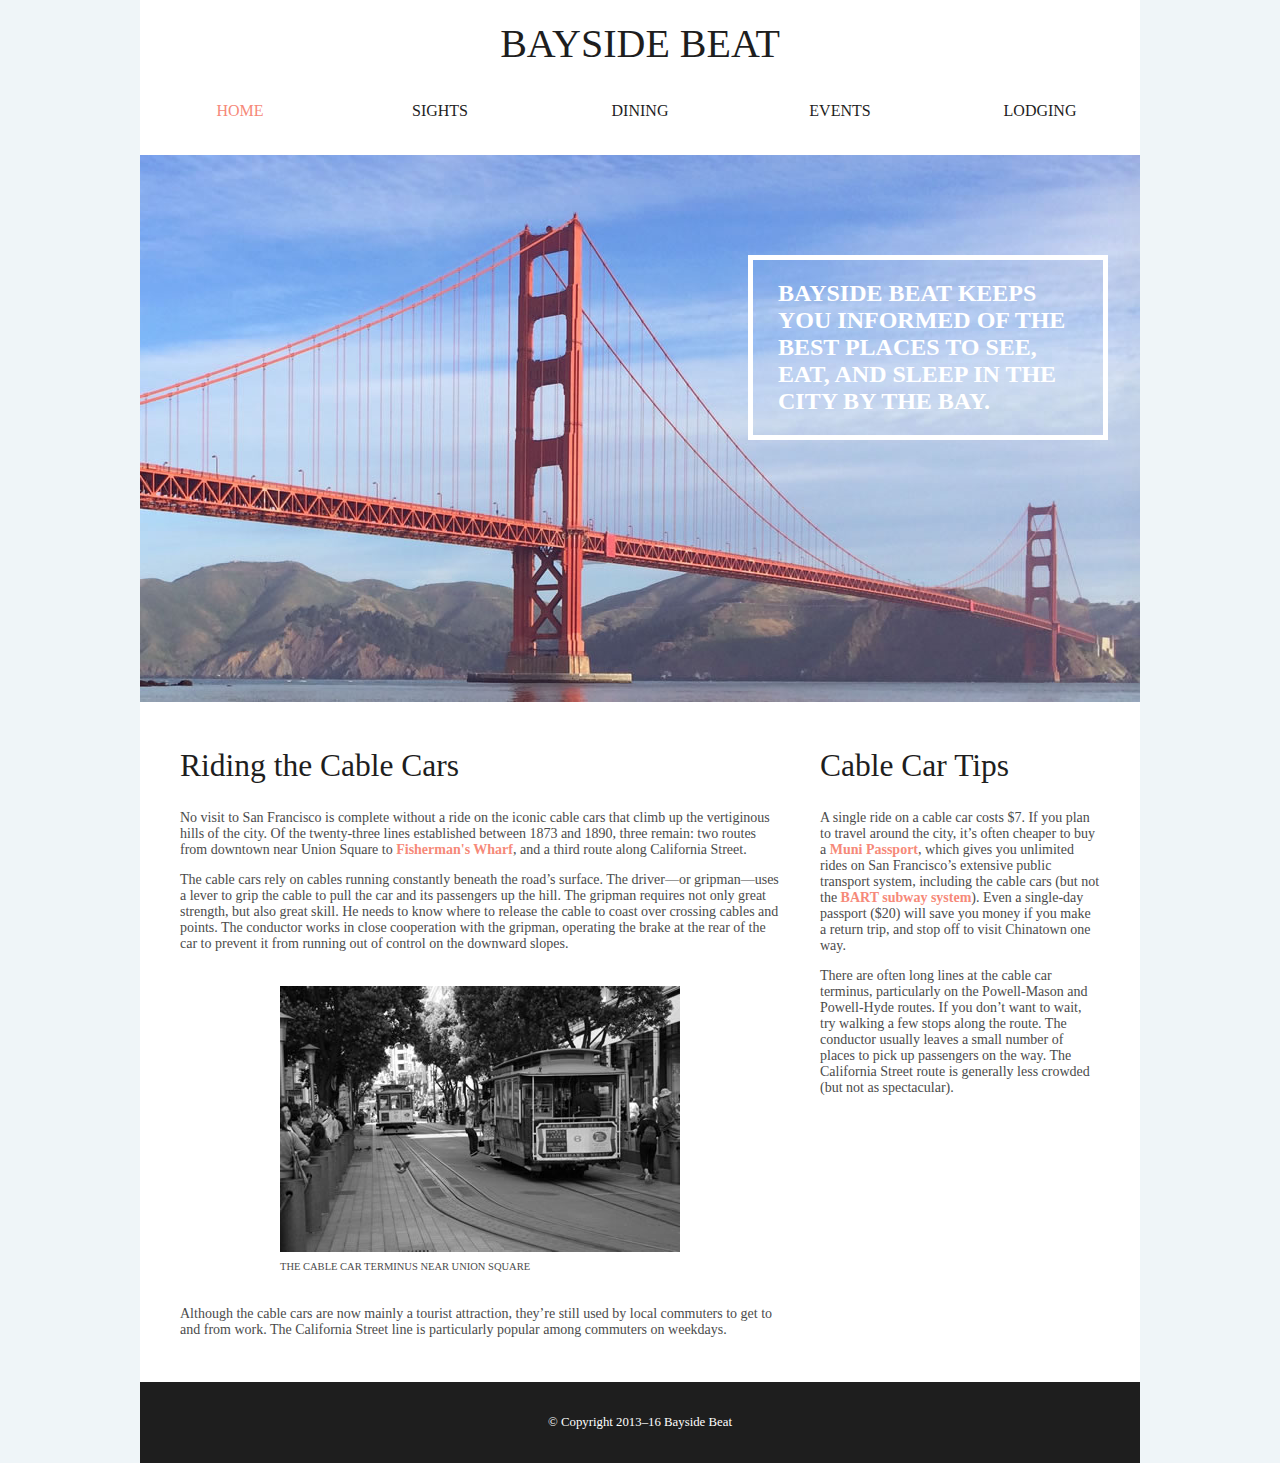
<file: bayside/index.html>
<!doctype html><meta name="viewport" content="width=device-width, initial-scale=1">
<html>
<head>
<meta charset="utf-8">
<title>Bayside Beat: Cable Cars</title>
<link href="styles/responsive.css" rel="stylesheet" type="text/css">
<link href="https://fonts.googleapis.com/css?family=Source+Sans+Pro" rel="stylesheet">
<!--The following script tag downloads a font from the Adobe Edge Web Fonts server for use within the web page. We recommend that you do not modify it.--><script>var __adobewebfontsappname__="dreamweaver"</script><script src="http://use.edgefonts.net/source-sans-pro:n2,n4,n6:default.js" type="text/javascript"></script>
</head>

<body>
<div id="wrapper">
  <header>
    <h1>Bayside Beat</h1>
    <nav>
      <h2 id="menulink"><a href="#navlinks">Menu</a></h2>
      <ul class="displayed" id="navlinks">
       
        <li><a href="index.html" class="thispage">Home</a></li>
        <li><a href="sights.html">Sights</a></li>
        <li><a href="#">Dining</a></li>
        <li><a href="#">Events</a></li>
        <li><a href="#">Lodging </a></li>
      </ul>
    </nav>
  </header>
  <div id="hero">
    <img src="images/golden_gate.jpg" alt="The Golder Gate Bridge">
    <p>Bayside Beat keeps you informed of the best places to see,  eat, and sleep in the City by the Bay.</p>
  </div>
  <main>
    <h2>Riding the Cable Cars</h2>
    <p>No visit to San Francisco is complete without a ride on the  iconic cable cars that climb up the vertiginous hills of the city. Of the twenty-three  lines established between 1873 and 1890, three remain: two routes from downtown  near Union Square to <a href="http://www.fishermanswharf.org/">Fisherman's Wharf</a>, and a third route along California  Street.</p>
    <p>The cable cars rely on cables running constantly beneath the  road&rsquo;s surface. The driver—or gripman—uses a lever to grip the cable to pull  the car and its passengers up the hill. The gripman requires not only great  strength, but also great skill. He needs to know where to release the cable to  coast over crossing cables and points. The conductor works in close cooperation  with the gripman, operating the brake at the rear of the car to prevent it from  running out of control on the downward slopes.</p>
    <figure><img src="images/cable_car1.jpg" class="grayscale"><figcaption>The cable car terminus near Union Square</figcaption>
    </figure>
    <p>Although the cable cars are now mainly a tourist attraction,  they&rsquo;re still used by local commuters to get to and from work. The California  Street line is particularly popular among commuters on weekdays.</p>
  </main>
  <aside>
    <h2>Cable Car Tips</h2>
    <p>A single ride on a cable car costs $7. If you plan to travel  around the city, it’s often cheaper to buy a <a href="http://www.sfmta.com/cms/mfares/passports.htm">Muni Passport</a>, which gives you  unlimited rides on San Francisco’s extensive public transport system, including  the cable cars (but not the <a href="http://www.bart.gov/">BART subway system</a>). Even a single-day passport  ($20) will save you money if you make a return trip, and stop off to visit  Chinatown one way.</p>
    <p>There are often long lines at the cable car terminus,  particularly on the Powell-Mason and Powell-Hyde routes. If you don&rsquo;t want to  wait, try walking a few stops along the route. The conductor usually leaves a  small number of places to pick up passengers on the way. The California Street  route is generally less crowded (but not as spectacular).</p>
  </aside>
  <footer>
    <p>© Copyright 2013–16 Bayside Beat</p>
  </footer>
  <script type="text/javascript" src="js/menu.js"></script>
</div>
</body>
</html>
</file>
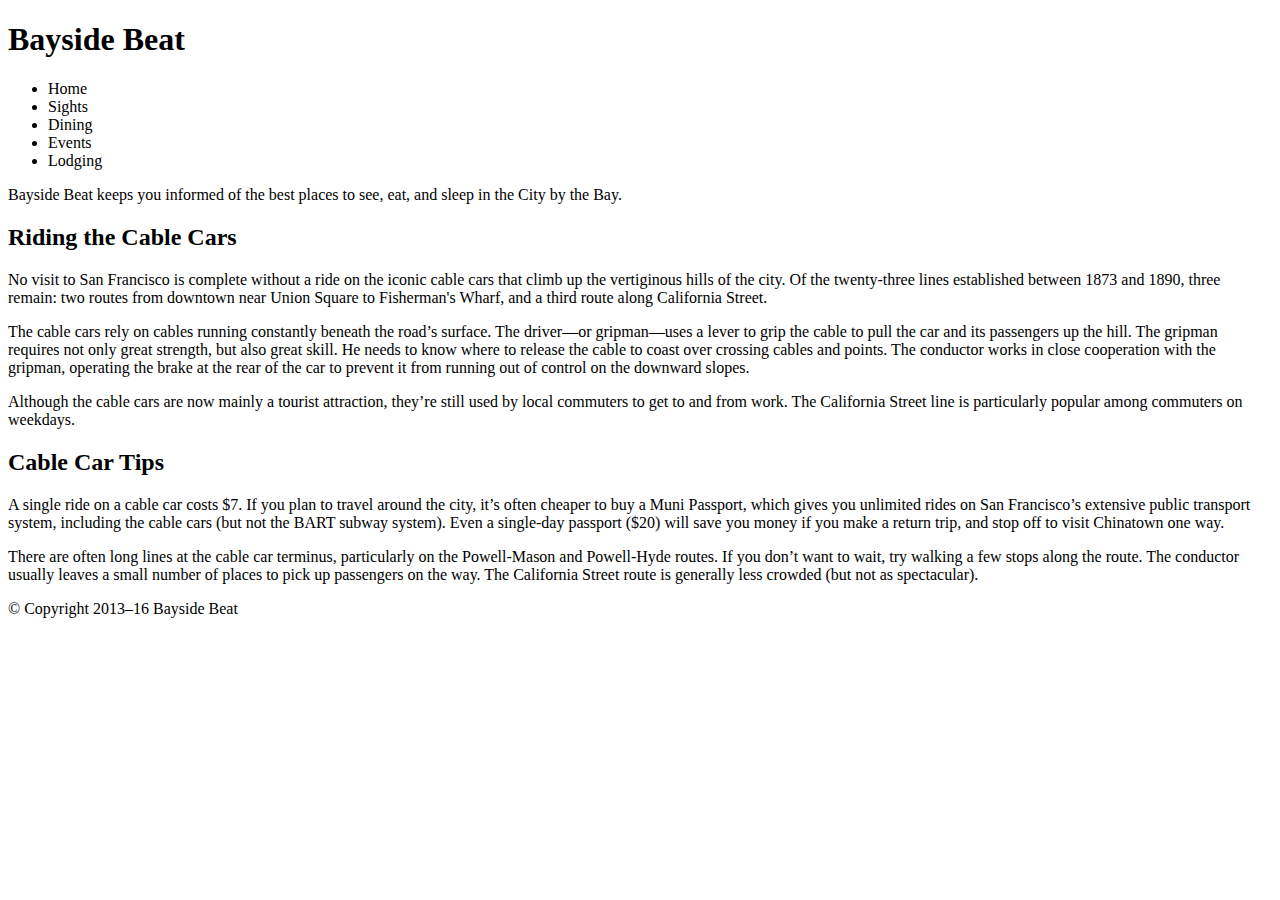
<file: part2/index.html>
<!doctype html>
<html>
<head>
<meta charset="utf-8">
<title>Bayside Beat: Cable Cars</title>
<link href="styles/responsive.css" rel="stylesheet" type="text/css">
</head>

<body>
<div id="wrapper">
  <h1>Bayside Beat</h1>
  <ul>
    <li>Home</li>
    <li>Sights</li>
    <li>Dining</li>
    <li>Events</li>
    <li>Lodging </li>
  </ul>
  <p>Bayside Beat keeps you informed of the best places to see,  eat, and sleep in the City by the Bay.</p>
  <h2>Riding the Cable Cars</h2>
  <p>No visit to San Francisco is complete without a ride on the  iconic cable cars that climb up the vertiginous hills of the city. Of the twenty-three  lines established between 1873 and 1890, three remain: two routes from downtown  near Union Square to Fisherman's Wharf, and a third route along California  Street.</p>
  <p>The cable cars rely on cables running constantly beneath the  road&rsquo;s surface. The driver—or gripman—uses a lever to grip the cable to pull  the car and its passengers up the hill. The gripman requires not only great  strength, but also great skill. He needs to know where to release the cable to  coast over crossing cables and points. The conductor works in close cooperation  with the gripman, operating the brake at the rear of the car to prevent it from  running out of control on the downward slopes.</p>
  <p>Although the cable cars are now mainly a tourist attraction,  they&rsquo;re still used by local commuters to get to and from work. The California  Street line is particularly popular among commuters on weekdays.</p>
  <h2>Cable Car Tips</h2>
  <p>A single ride on a cable car costs $7. If you plan to travel  around the city, it&rsquo;s often cheaper to buy a Muni Passport, which gives you  unlimited rides on San Francisco&rsquo;s extensive public transport system, including  the cable cars (but not the BART subway system). Even a single-day passport  ($20) will save you money if you make a return trip, and stop off to visit  Chinatown one way.</p>
  <p>There are often long lines at the cable car terminus,  particularly on the Powell-Mason and Powell-Hyde routes. If you don&rsquo;t want to  wait, try walking a few stops along the route. The conductor usually leaves a  small number of places to pick up passengers on the way. The California Street  route is generally less crowded (but not as spectacular).</p>
  <p>© Copyright 2013–16 Bayside Beat</p>
</div>
</body>
</html>
</file>
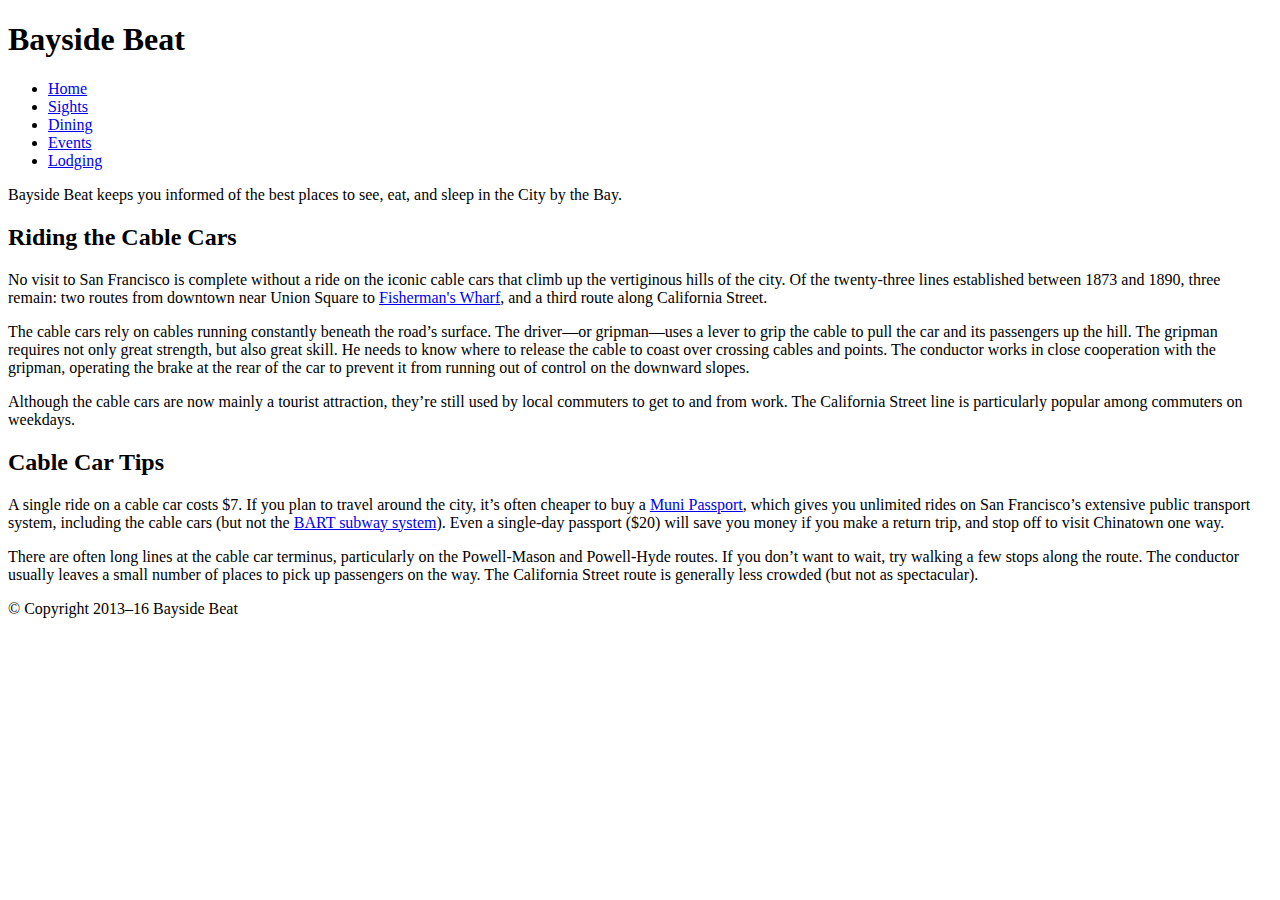
<file: part3/index.html>
<!doctype html>
<html>
<head>
<meta charset="utf-8">
<title>Bayside Beat: Cable Cars</title>
<link href="styles/responsive.css" rel="stylesheet" type="text/css">
</head>

<body>
<div id="wrapper">
  <header>
    <h1>Bayside Beat</h1>
    <nav>
      <ul>
        <li><a href="index.html">Home</a></li>
        <li><a href="sights.html">Sights</a></li>
        <li><a href="#">Dining</a></li>
        <li><a href="#">Events</a></li>
        <li><a href="#">Lodging </a></li>
      </ul>
    </nav>
  </header>
  <div id="hero">
    <p>Bayside Beat keeps you informed of the best places to see,  eat, and sleep in the City by the Bay.</p>
  </div>
  <main>
    <h2>Riding the Cable Cars</h2>
    <p>No visit to San Francisco is complete without a ride on the  iconic cable cars that climb up the vertiginous hills of the city. Of the twenty-three  lines established between 1873 and 1890, three remain: two routes from downtown  near Union Square to <a href="http://www.fishermanswharf.org/">Fisherman's Wharf</a>, and a third route along California  Street.</p>
    <p>The cable cars rely on cables running constantly beneath the  road&rsquo;s surface. The driver—or gripman—uses a lever to grip the cable to pull  the car and its passengers up the hill. The gripman requires not only great  strength, but also great skill. He needs to know where to release the cable to  coast over crossing cables and points. The conductor works in close cooperation  with the gripman, operating the brake at the rear of the car to prevent it from  running out of control on the downward slopes.</p>
    <p>Although the cable cars are now mainly a tourist attraction,  they&rsquo;re still used by local commuters to get to and from work. The California  Street line is particularly popular among commuters on weekdays.</p>
  </main>
  <aside>
    <h2>Cable Car Tips</h2>
    <p>A single ride on a cable car costs $7. If you plan to travel  around the city, it’s often cheaper to buy a <a href="http://www.sfmta.com/cms/mfares/passports.htm">Muni Passport</a>, which gives you  unlimited rides on San Francisco’s extensive public transport system, including  the cable cars (but not the <a href="http://www.bart.gov/">BART subway system</a>). Even a single-day passport  ($20) will save you money if you make a return trip, and stop off to visit  Chinatown one way.</p>
    <p>There are often long lines at the cable car terminus,  particularly on the Powell-Mason and Powell-Hyde routes. If you don&rsquo;t want to  wait, try walking a few stops along the route. The conductor usually leaves a  small number of places to pick up passengers on the way. The California Street  route is generally less crowded (but not as spectacular).</p>
  </aside>
  <footer>
    <p>© Copyright 2013–16 Bayside Beat</p>
  </footer>
</div>
</body>
</html>
</file>
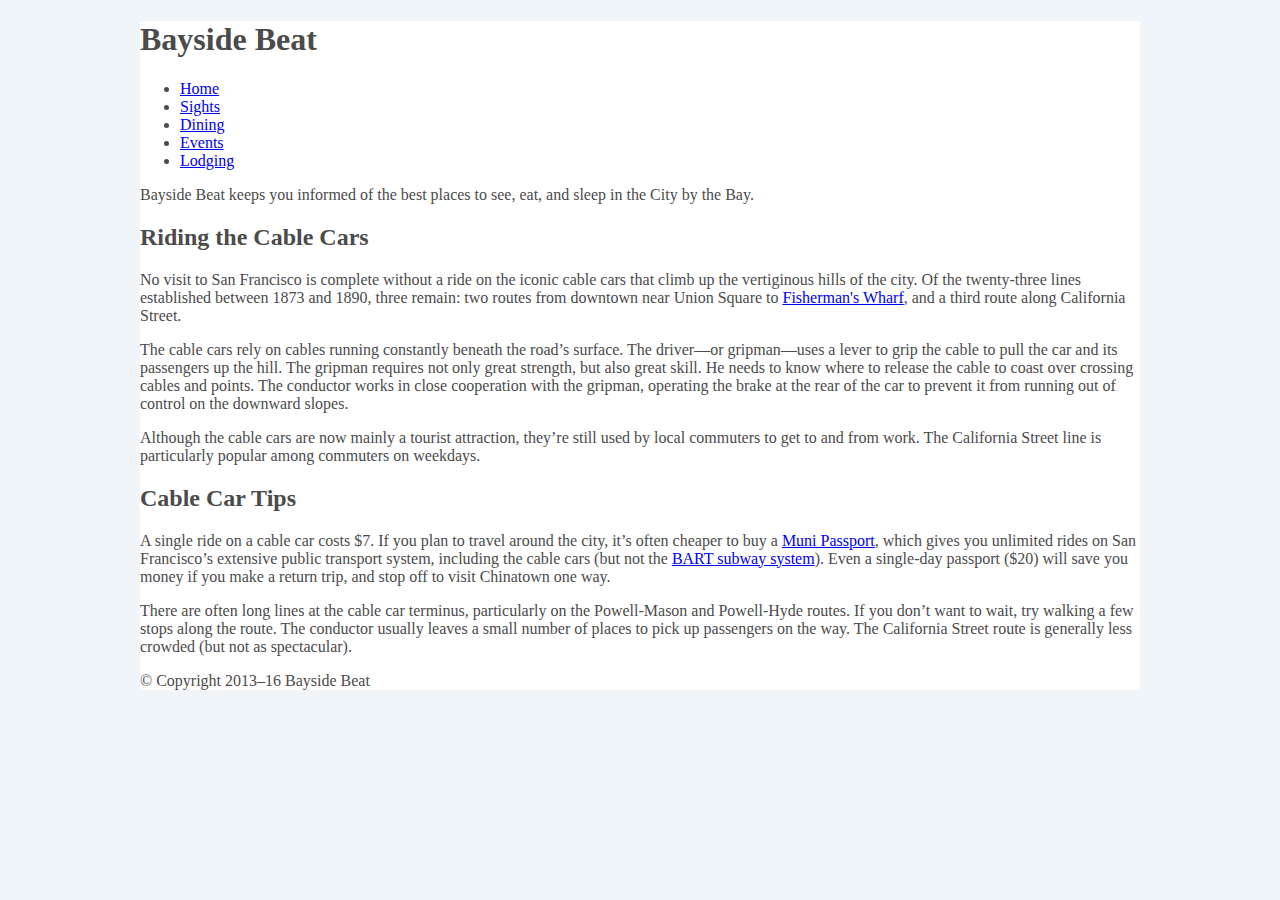
<file: part4/index.html>
<!doctype html>
<html>
<head>
<meta charset="utf-8">
<title>Bayside Beat: Cable Cars</title>
<link href="styles/responsive.css" rel="stylesheet" type="text/css">
<!--The following script tag downloads a font from the Adobe Edge Web Fonts server for use within the web page. We recommend that you do not modify it.--><script>var __adobewebfontsappname__="dreamweaver"</script><script src="http://use.edgefonts.net/source-sans-pro:n2,n4:default.js" type="text/javascript"></script>
</head>

<body>
<div id="wrapper">
  <header>
    <h1>Bayside Beat</h1>
    <nav>
      <ul>
        <li><a href="index.html">Home</a></li>
        <li><a href="sights.html">Sights</a></li>
        <li><a href="#">Dining</a></li>
        <li><a href="#">Events</a></li>
        <li><a href="#">Lodging </a></li>
      </ul>
    </nav>
  </header>
  <div id="hero">
    <p>Bayside Beat keeps you informed of the best places to see,  eat, and sleep in the City by the Bay.</p>
  </div>
  <main>
    <h2>Riding the Cable Cars</h2>
    <p>No visit to San Francisco is complete without a ride on the  iconic cable cars that climb up the vertiginous hills of the city. Of the twenty-three  lines established between 1873 and 1890, three remain: two routes from downtown  near Union Square to <a href="http://www.fishermanswharf.org/">Fisherman's Wharf</a>, and a third route along California  Street.</p>
    <p>The cable cars rely on cables running constantly beneath the  road&rsquo;s surface. The driver—or gripman—uses a lever to grip the cable to pull  the car and its passengers up the hill. The gripman requires not only great  strength, but also great skill. He needs to know where to release the cable to  coast over crossing cables and points. The conductor works in close cooperation  with the gripman, operating the brake at the rear of the car to prevent it from  running out of control on the downward slopes.</p>
    <p>Although the cable cars are now mainly a tourist attraction,  they&rsquo;re still used by local commuters to get to and from work. The California  Street line is particularly popular among commuters on weekdays.</p>
  </main>
  <aside>
    <h2>Cable Car Tips</h2>
    <p>A single ride on a cable car costs $7. If you plan to travel  around the city, it’s often cheaper to buy a <a href="http://www.sfmta.com/cms/mfares/passports.htm">Muni Passport</a>, which gives you  unlimited rides on San Francisco’s extensive public transport system, including  the cable cars (but not the <a href="http://www.bart.gov/">BART subway system</a>). Even a single-day passport  ($20) will save you money if you make a return trip, and stop off to visit  Chinatown one way.</p>
    <p>There are often long lines at the cable car terminus,  particularly on the Powell-Mason and Powell-Hyde routes. If you don&rsquo;t want to  wait, try walking a few stops along the route. The conductor usually leaves a  small number of places to pick up passengers on the way. The California Street  route is generally less crowded (but not as spectacular).</p>
  </aside>
  <footer>
    <p>© Copyright 2013–16 Bayside Beat</p>
  </footer>
</div>
</body>
</html>
</file>
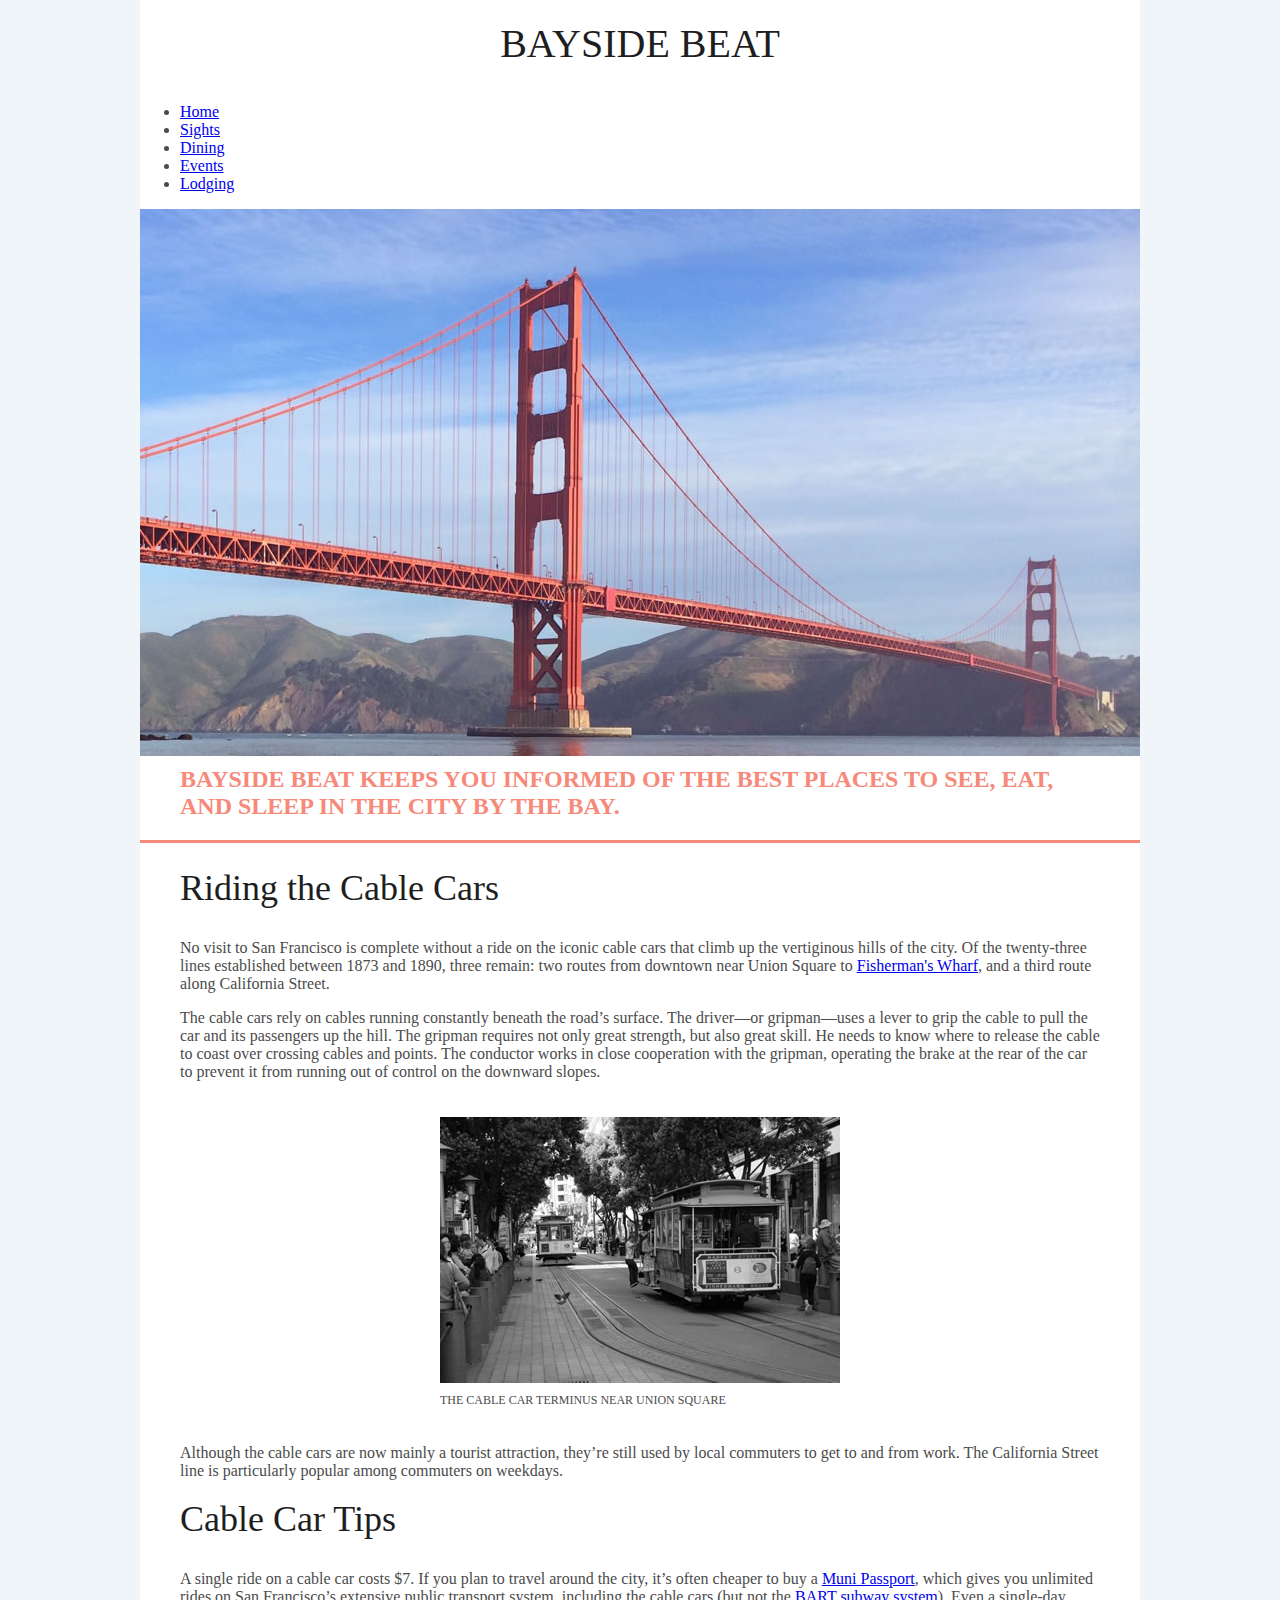
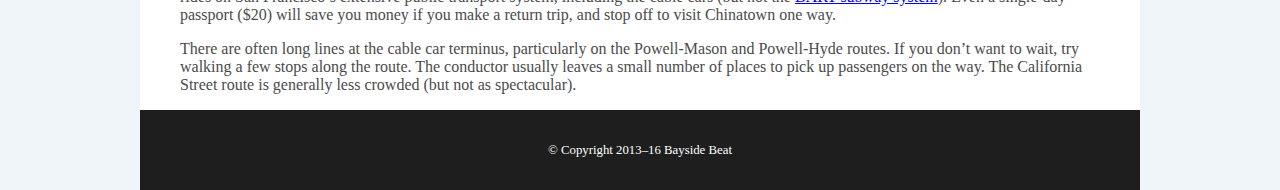
<file: part5/index.html>
<!doctype html>
<html>
<head>
<meta charset="utf-8">
<title>Bayside Beat: Cable Cars</title>
<link href="styles/responsive.css" rel="stylesheet" type="text/css">
<!--The following script tag downloads a font from the Adobe Edge Web Fonts server for use within the web page. We recommend that you do not modify it.--><script>var __adobewebfontsappname__="dreamweaver"</script><script src="http://use.edgefonts.net/source-sans-pro:n2,n4:default.js" type="text/javascript"></script>
</head>

<body>
<div id="wrapper">
  <header>
    <h1>Bayside Beat</h1>
    <nav>
      <ul>
        <li><a href="index.html">Home</a></li>
        <li><a href="sights.html">Sights</a></li>
        <li><a href="#">Dining</a></li>
        <li><a href="#">Events</a></li>
        <li><a href="#">Lodging </a></li>
      </ul>
    </nav>
  </header>
  <div id="hero">
    <img src="images/golden_gate.jpg" alt="The Golder Gate Bridge">
    <p>Bayside Beat keeps you informed of the best places to see,  eat, and sleep in the City by the Bay.</p>
  </div>
  <main>
    <h2>Riding the Cable Cars</h2>
    <p>No visit to San Francisco is complete without a ride on the  iconic cable cars that climb up the vertiginous hills of the city. Of the twenty-three  lines established between 1873 and 1890, three remain: two routes from downtown  near Union Square to <a href="http://www.fishermanswharf.org/">Fisherman's Wharf</a>, and a third route along California  Street.</p>
    <p>The cable cars rely on cables running constantly beneath the  road&rsquo;s surface. The driver—or gripman—uses a lever to grip the cable to pull  the car and its passengers up the hill. The gripman requires not only great  strength, but also great skill. He needs to know where to release the cable to  coast over crossing cables and points. The conductor works in close cooperation  with the gripman, operating the brake at the rear of the car to prevent it from  running out of control on the downward slopes.</p>
    <figure><img src="images/cable_car1.jpg" class="grayscale"><figcaption>The cable car terminus near Union Square</figcaption>
    </figure>
    <p>Although the cable cars are now mainly a tourist attraction,  they&rsquo;re still used by local commuters to get to and from work. The California  Street line is particularly popular among commuters on weekdays.</p>
  </main>
  <aside>
    <h2>Cable Car Tips</h2>
    <p>A single ride on a cable car costs $7. If you plan to travel  around the city, it’s often cheaper to buy a <a href="http://www.sfmta.com/cms/mfares/passports.htm">Muni Passport</a>, which gives you  unlimited rides on San Francisco’s extensive public transport system, including  the cable cars (but not the <a href="http://www.bart.gov/">BART subway system</a>). Even a single-day passport  ($20) will save you money if you make a return trip, and stop off to visit  Chinatown one way.</p>
    <p>There are often long lines at the cable car terminus,  particularly on the Powell-Mason and Powell-Hyde routes. If you don&rsquo;t want to  wait, try walking a few stops along the route. The conductor usually leaves a  small number of places to pick up passengers on the way. The California Street  route is generally less crowded (but not as spectacular).</p>
  </aside>
  <footer>
    <p>© Copyright 2013–16 Bayside Beat</p>
  </footer>
</div>
</body>
</html>
</file>
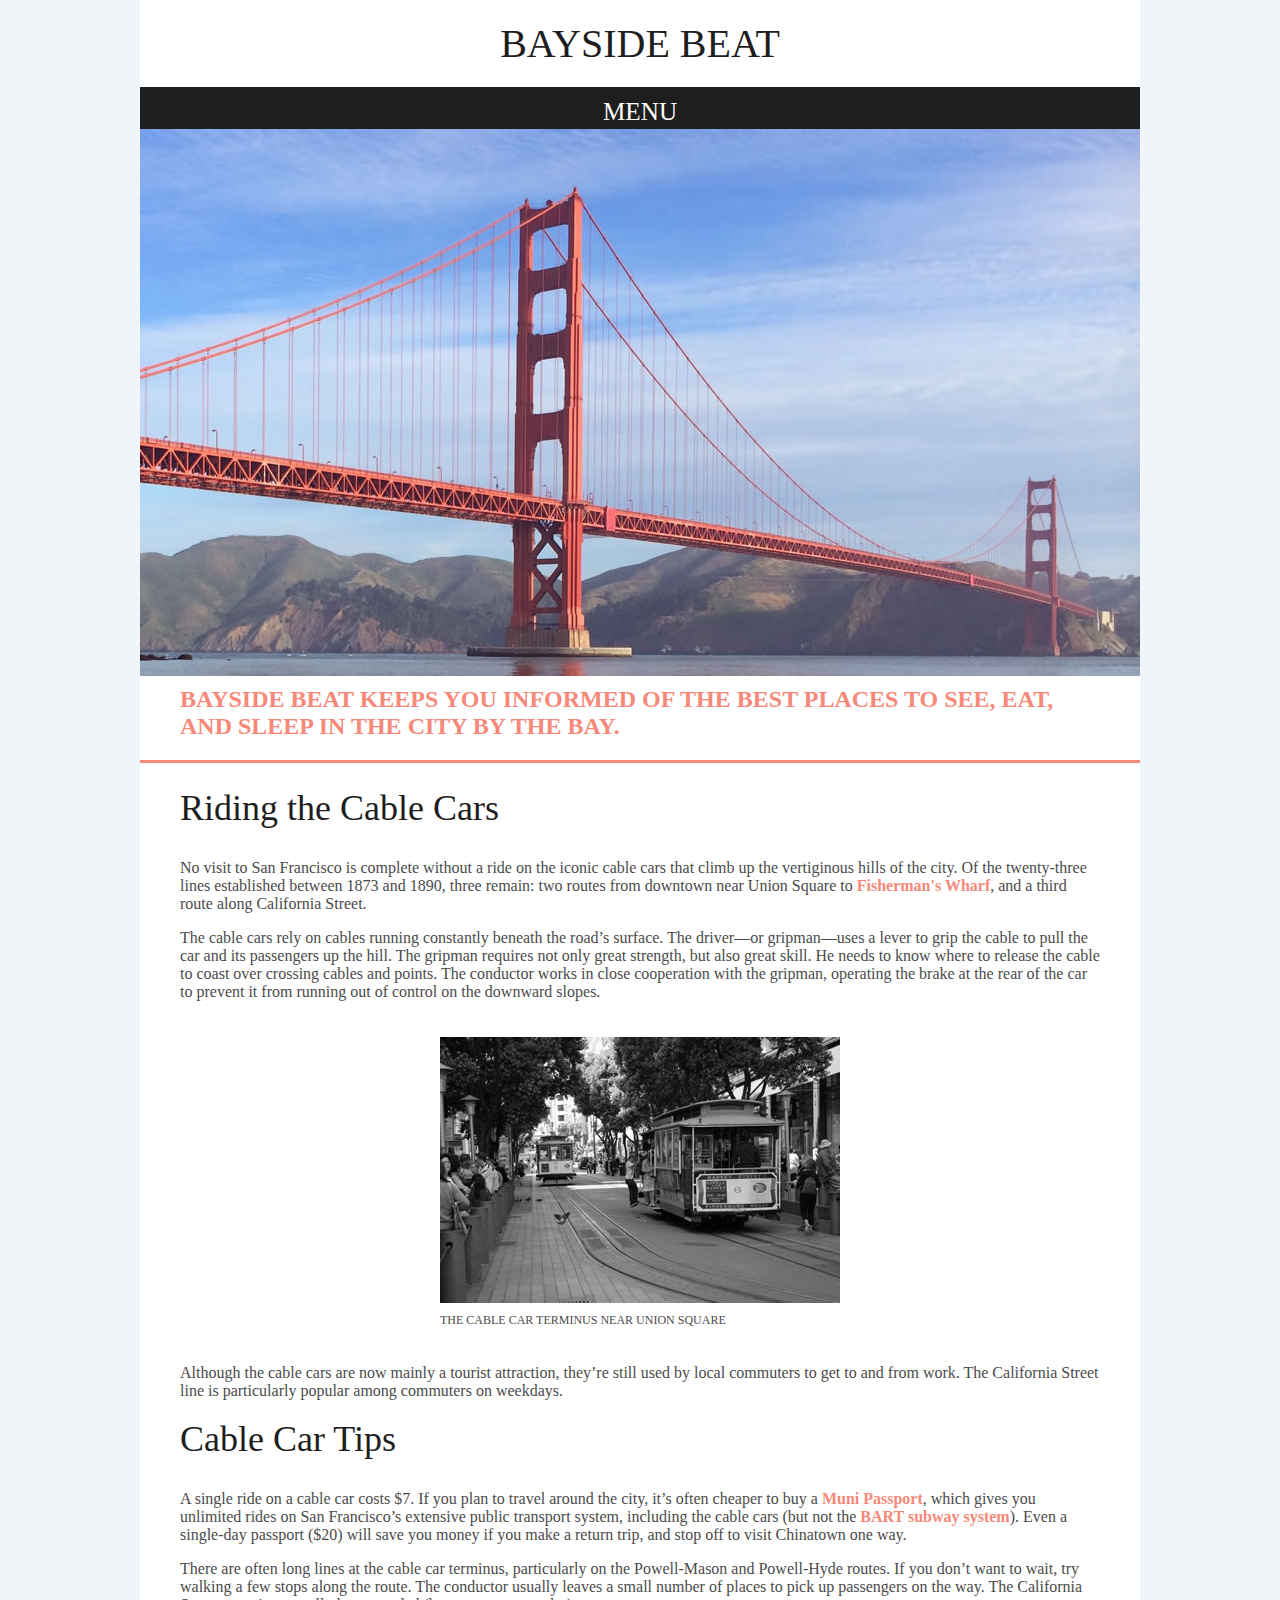
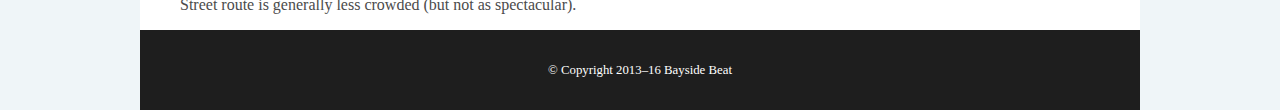
<file: part6/index.html>
<!doctype html>
<html>
<head>
<meta charset="utf-8">
<title>Bayside Beat: Cable Cars</title>
<link href="styles/responsive.css" rel="stylesheet" type="text/css">
<!--The following script tag downloads a font from the Adobe Edge Web Fonts server for use within the web page. We recommend that you do not modify it.--><script>var __adobewebfontsappname__="dreamweaver"</script><script src="http://use.edgefonts.net/source-sans-pro:n2,n4:default.js" type="text/javascript"></script>
</head>

<body>
<div id="wrapper">
  <header>
    <h1>Bayside Beat</h1>
    <nav>
      <h2 id="menulink"><a href="#navlinks">Menu</a></h2>
      <ul class="displayed" id="navlinks">
        <li><a href="index.html" class="thispage">Home</a></li>
        <li><a href="sights.html">Sights</a></li>
        <li><a href="#">Dining</a></li>
        <li><a href="#">Events</a></li>
        <li><a href="#">Lodging </a></li>
      </ul>
    </nav>
  </header>
  <div id="hero">
    <img src="images/golden_gate.jpg" alt="The Golder Gate Bridge">
    <p>Bayside Beat keeps you informed of the best places to see,  eat, and sleep in the City by the Bay.</p>
  </div>
  <main>
    <h2>Riding the Cable Cars</h2>
    <p>No visit to San Francisco is complete without a ride on the  iconic cable cars that climb up the vertiginous hills of the city. Of the twenty-three  lines established between 1873 and 1890, three remain: two routes from downtown  near Union Square to <a href="http://www.fishermanswharf.org/">Fisherman's Wharf</a>, and a third route along California  Street.</p>
    <p>The cable cars rely on cables running constantly beneath the  road&rsquo;s surface. The driver—or gripman—uses a lever to grip the cable to pull  the car and its passengers up the hill. The gripman requires not only great  strength, but also great skill. He needs to know where to release the cable to  coast over crossing cables and points. The conductor works in close cooperation  with the gripman, operating the brake at the rear of the car to prevent it from  running out of control on the downward slopes.</p>
    <figure><img src="images/cable_car1.jpg" class="grayscale"><figcaption>The cable car terminus near Union Square</figcaption>
    </figure>
    <p>Although the cable cars are now mainly a tourist attraction,  they&rsquo;re still used by local commuters to get to and from work. The California  Street line is particularly popular among commuters on weekdays.</p>
  </main>
  <aside>
    <h2>Cable Car Tips</h2>
    <p>A single ride on a cable car costs $7. If you plan to travel  around the city, it’s often cheaper to buy a <a href="http://www.sfmta.com/cms/mfares/passports.htm">Muni Passport</a>, which gives you  unlimited rides on San Francisco’s extensive public transport system, including  the cable cars (but not the <a href="http://www.bart.gov/">BART subway system</a>). Even a single-day passport  ($20) will save you money if you make a return trip, and stop off to visit  Chinatown one way.</p>
    <p>There are often long lines at the cable car terminus,  particularly on the Powell-Mason and Powell-Hyde routes. If you don&rsquo;t want to  wait, try walking a few stops along the route. The conductor usually leaves a  small number of places to pick up passengers on the way. The California Street  route is generally less crowded (but not as spectacular).</p>
  </aside>
  <footer>
    <p>© Copyright 2013–16 Bayside Beat</p>
  </footer>
  <script type="text/javascript" src="js/menu.js"></script>
</div>
</body>
</html>
</file>
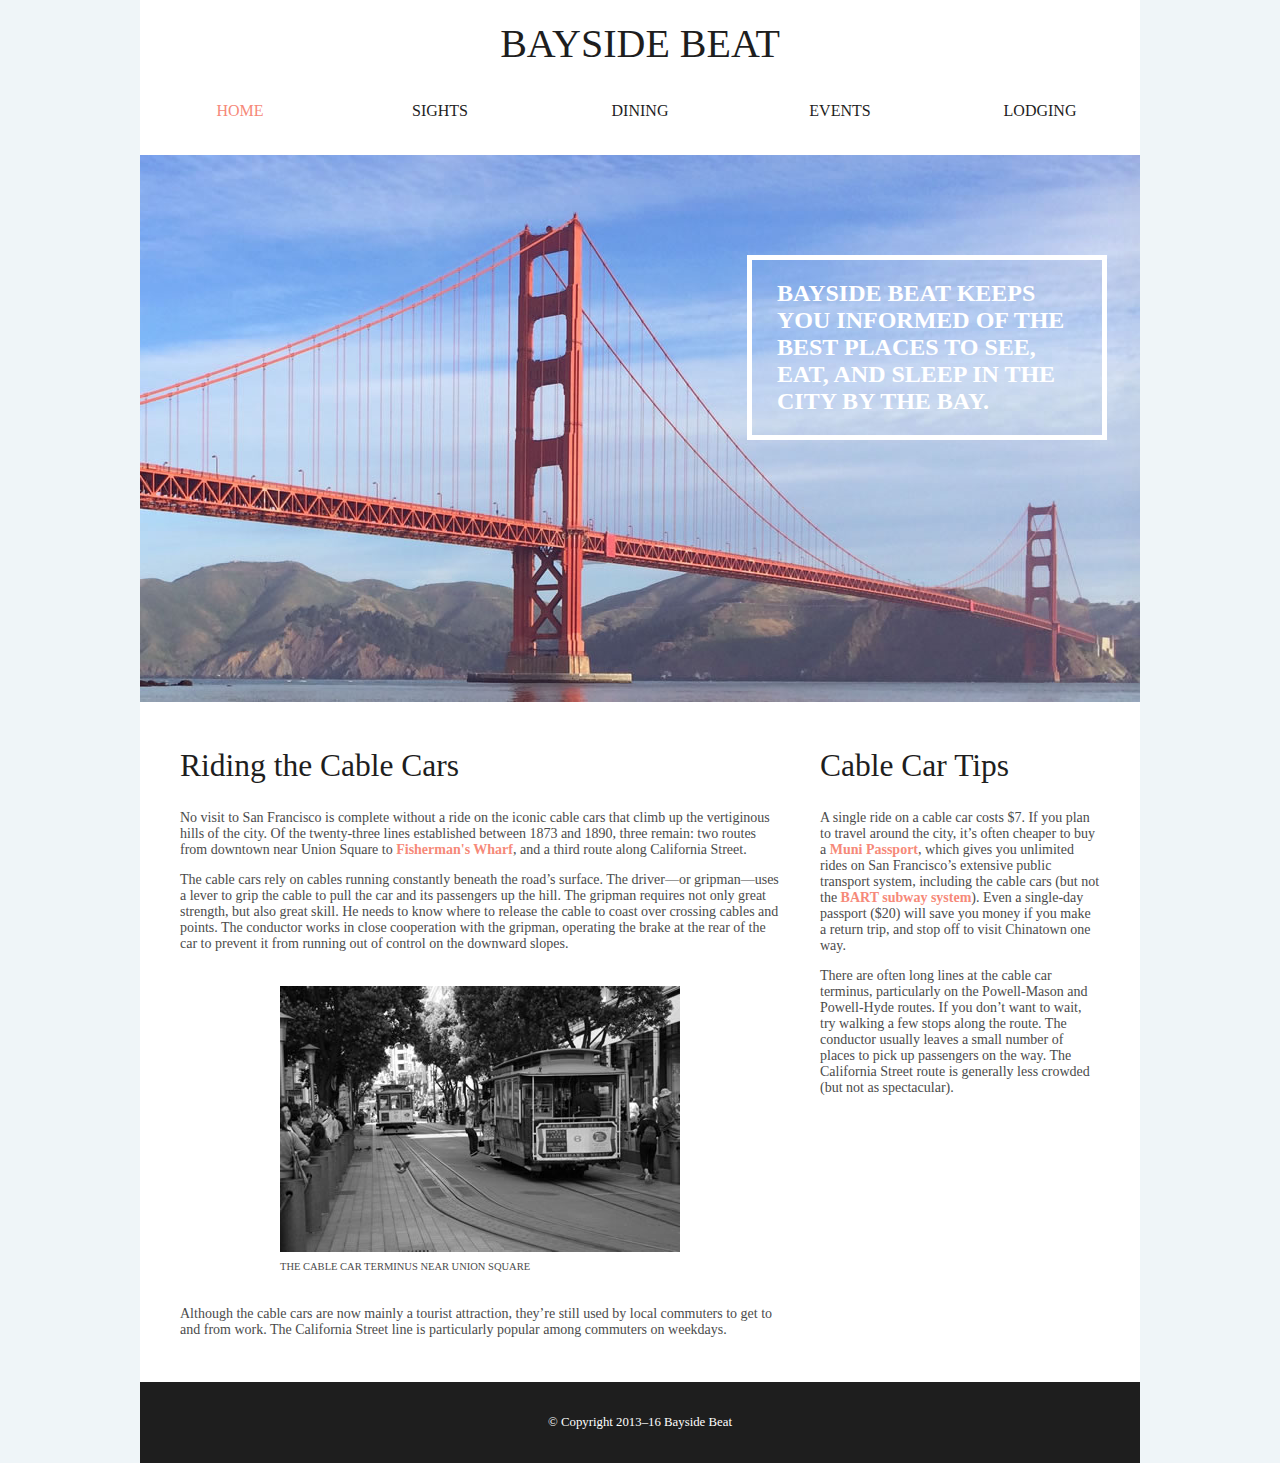
<file: part7/index.html>
<!doctype html>
<html>
<head>
<meta charset="utf-8">
<title>Bayside Beat: Cable Cars</title>
<link href="styles/responsive.css" rel="stylesheet" type="text/css">
<!--The following script tag downloads a font from the Adobe Edge Web Fonts server for use within the web page. We recommend that you do not modify it.--><script>var __adobewebfontsappname__="dreamweaver"</script><script src="http://use.edgefonts.net/source-sans-pro:n2,n4,n6:default.js" type="text/javascript"></script>
<meta name="viewport" content="width=device-width, initial-scale=1">
</head>

<body>
<div id="wrapper">
  <header>
    <h1>Bayside Beat</h1>
    <nav>
      <h2 id="menulink"><a href="#navlinks">Menu</a></h2>
      <ul class="displayed" id="navlinks">
        <li><a href="index.html" class="thispage">Home</a></li>
        <li><a href="sights.html">Sights</a></li>
        <li><a href="#">Dining</a></li>
        <li><a href="#">Events</a></li>
        <li><a href="#">Lodging </a></li>
      </ul>
    </nav>
  </header>
  <div id="hero"> <img src="images/golden_gate.jpg" alt="The Golder Gate Bridge">
    <p>Bayside Beat keeps you informed of the best places to see,  eat, and sleep in the City by the Bay.</p>
  </div>
  <main>
    <h2>Riding the Cable Cars</h2>
    <p>No visit to San Francisco is complete without a ride on the  iconic cable cars that climb up the vertiginous hills of the city. Of the twenty-three  lines established between 1873 and 1890, three remain: two routes from downtown  near Union Square to <a href="http://www.fishermanswharf.org/">Fisherman's Wharf</a>, and a third route along California  Street.</p>
    <p>The cable cars rely on cables running constantly beneath the  road&rsquo;s surface. The driver—or gripman—uses a lever to grip the cable to pull  the car and its passengers up the hill. The gripman requires not only great  strength, but also great skill. He needs to know where to release the cable to  coast over crossing cables and points. The conductor works in close cooperation  with the gripman, operating the brake at the rear of the car to prevent it from  running out of control on the downward slopes.</p>
    <figure><img src="images/cable_car1.jpg" class="grayscale">
      <figcaption>The cable car terminus near Union Square</figcaption>
    </figure>
    <p>Although the cable cars are now mainly a tourist attraction,  they&rsquo;re still used by local commuters to get to and from work. The California  Street line is particularly popular among commuters on weekdays.</p>
  </main>
  <aside>
    <h2>Cable Car Tips</h2>
    <p>A single ride on a cable car costs $7. If you plan to travel  around the city, it’s often cheaper to buy a <a href="http://www.sfmta.com/cms/mfares/passports.htm">Muni Passport</a>, which gives you  unlimited rides on San Francisco’s extensive public transport system, including  the cable cars (but not the <a href="http://www.bart.gov/">BART subway system</a>). Even a single-day passport  ($20) will save you money if you make a return trip, and stop off to visit  Chinatown one way.</p>
    <p>There are often long lines at the cable car terminus,  particularly on the Powell-Mason and Powell-Hyde routes. If you don&rsquo;t want to  wait, try walking a few stops along the route. The conductor usually leaves a  small number of places to pick up passengers on the way. The California Street  route is generally less crowded (but not as spectacular).</p>
  </aside>
  <footer>
    <p>© Copyright 2013–16 Bayside Beat</p>
  </footer>
  <script type="text/javascript" src="js/menu.js"></script> 
</div>
</body>
</html>
</file>
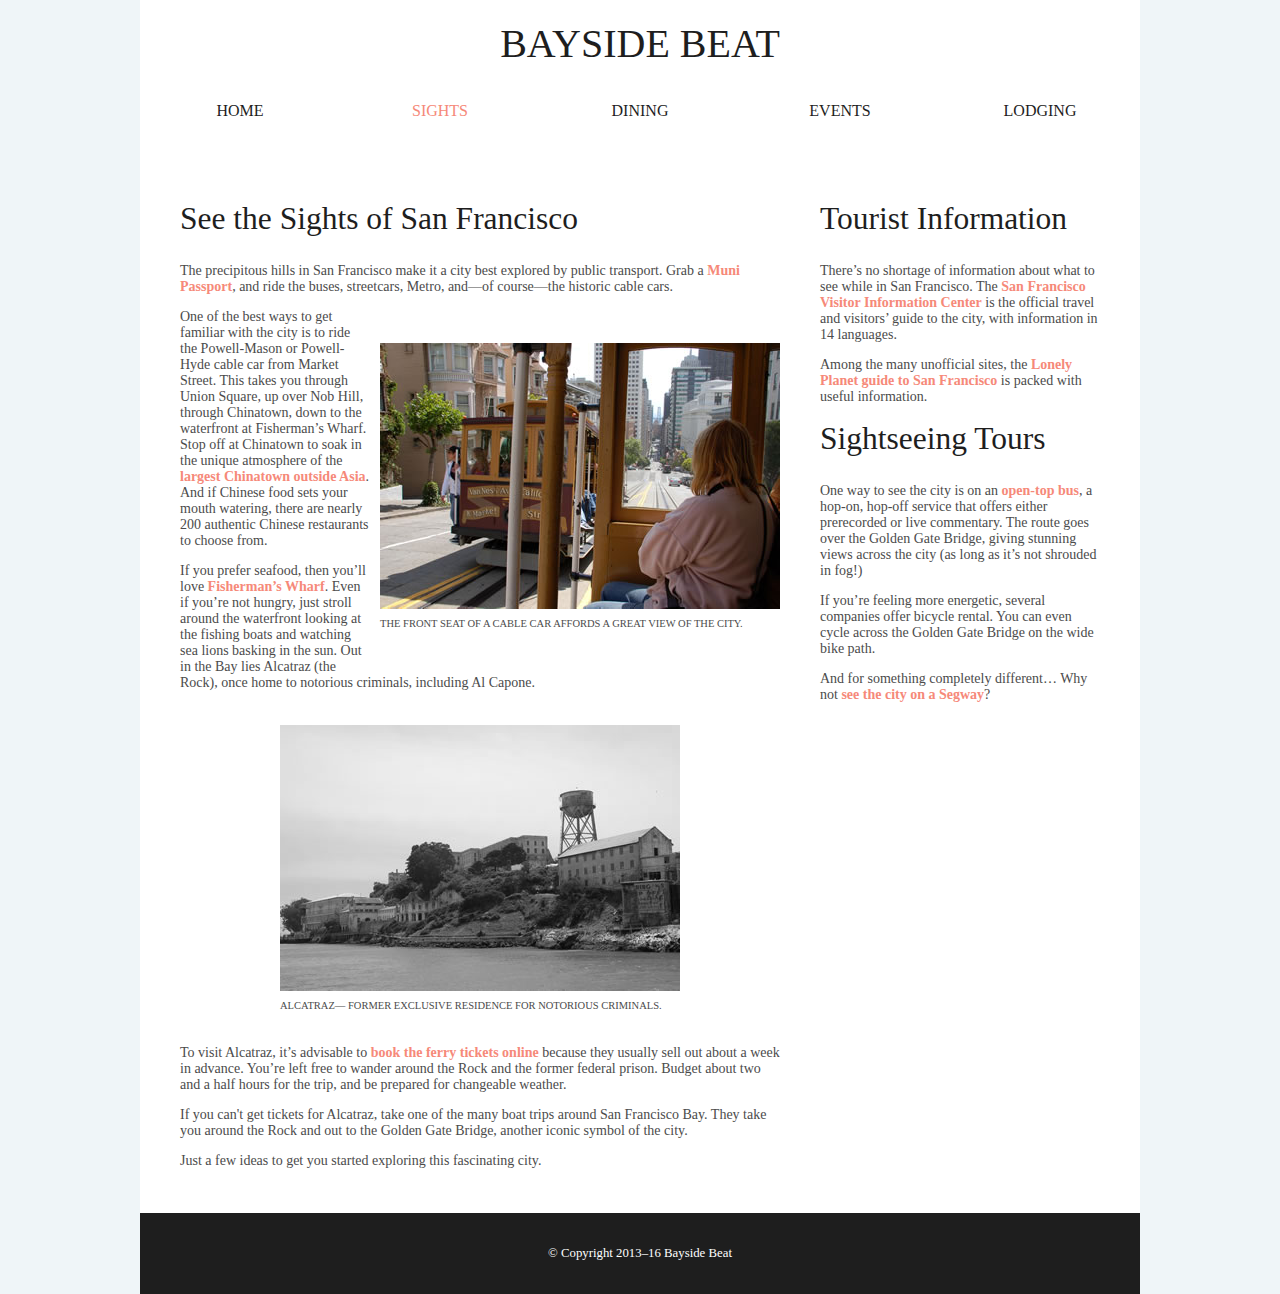
<file: bayside/sights.html>
<!doctype html>
<html>
<head>
<meta charset="utf-8">
<title>Bayside Beat: Sightseeing</title>
<link href="styles/responsive.css" rel="stylesheet" type="text/css">
<style>
@import url('https://fonts.googleapis.com/css?family=Source+Sans+Pro');
</style>
<!--The following script tag downloads a font from the Adobe Edge Web Fonts server for use within the web page. We recommend that you do not modify it.--><script>var __adobewebfontsappname__="dreamweaver"</script><script src="http://use.edgefonts.net/source-sans-pro:n2,n4,n6:default.js" type="text/javascript"></script>
</head>

<body>

<div id="wrapper">
  <header>
    <h1>Bayside Beat</h1>
    <nav>
      <h2 id="menulink"><a href="#navlinks">Menu</a></h2>
<ul class="displayed" id="navlinks">
        <li><a href="index.html">Home</a></li>
        <li><a href="sights.html" class="thispage">Sights</a></li>
        <li><a href="#">Dining</a></li>
        <li><a href="#">Events</a></li>
        <li><a href="#">Lodging </a></li>
      </ul>
    </nav>
  </header>
  <main>
<h2>See the Sights of San Francisco</h2>
<p>The precipitous hills in San Francisco make it a city best  explored by public transport. Grab a <a href="http://www.sfmta.com/cms/mfares/passports.htm">Muni Passport</a>, and ride the buses,  streetcars, Metro, and—of course—the historic cable cars.</p><figure class="floatright"><img src="images/cable_car2.jpg" width="400" height="266" alt=""/>
  <figcaption>The front seat of a cable car affords a great view of the city.
</figcaption></figure>
<p>One of the best ways to get familiar with the city is to  ride the Powell-Mason or Powell-Hyde cable car from Market Street. This takes  you through Union Square, up over Nob Hill, through Chinatown, down to the  waterfront at Fisherman’s Wharf. Stop off at Chinatown to soak in the unique  atmosphere of the <a href="http://www.sanfranciscochinatown.com/">largest Chinatown outside Asia</a>. And if Chinese food sets your  mouth watering, there are nearly 200 authentic Chinese restaurants to choose  from.</p>
<p>If you prefer seafood, then you’ll love <a href="http://www.fishermanswharf.org/">Fisherman’s Wharf</a>.  Even if you’re not hungry, just stroll around the waterfront looking at the  fishing boats and watching sea lions basking in the sun. Out in the Bay lies  Alcatraz (the Rock), once home to notorious criminals, including Al Capone.</p><figure class="floatleft"><img src="images/alcatraz.jpg" alt="" width="400" height="266" class="grayscale"/>
  <figcaption>Alcatraz— former exclusive residence for notorious criminals.
</figcaption></figure>
<p>To visit Alcatraz, it’s advisable to <a href="http://www.alcatrazcruises.com/index.aspx">book the ferry tickets  online</a> because they usually sell out about a week in advance. You’re left free  to wander around the Rock and the former federal prison. Budget about two and a  half hours for the trip, and be prepared for changeable weather.</p>
<p>If you can't get tickets for Alcatraz, take one of the many  boat trips around San Francisco Bay. They take you around the Rock and out to  the Golden Gate Bridge, another iconic symbol of the city.</p>
    <p>Just a few ideas to get you started exploring this  fascinating city.</p>
  </main>
  <aside>
<h2>Tourist Information</h2>
<p>There’s no shortage of information about what to see while  in San Francisco. The <a href="http://www.sanfrancisco.travel/">San Francisco Visitor Information Center</a> is the official  travel and visitors’ guide to the city, with information in 14 languages.</p>
<p>Among the many unofficial sites, the <a href="http://www.lonelyplanet.com/usa/san-francisco">Lonely Planet guide to  San Francisco</a> is packed with useful information.</p>
<h2>Sightseeing Tours</h2>
<p>One way to see the city is on an <a href="http://www.bigbustours.com/eng/sanfrancisco/custompage.aspx">open-top bus</a>, a hop-on,  hop-off service that offers either prerecorded or live commentary. The route  goes over the Golden Gate Bridge, giving stunning views across the city (as  long as it’s not shrouded in fog!)</p>
<p>If you&rsquo;re feeling more energetic, several companies offer  bicycle rental. You can even cycle across the Golden Gate Bridge on the wide  bike path.</p>
<p>And for something completely different… Why not <a href="http://www.electrictourcompany.com/">see the city  on a Segway</a>?</p>
  </aside>
  <footer>
    <p>© Copyright 2013–16 Bayside Beat</p>
  </footer>
  <script type="text/javascript" src="js/menu.js"></script>
</div>

</body>
</html>
</file>
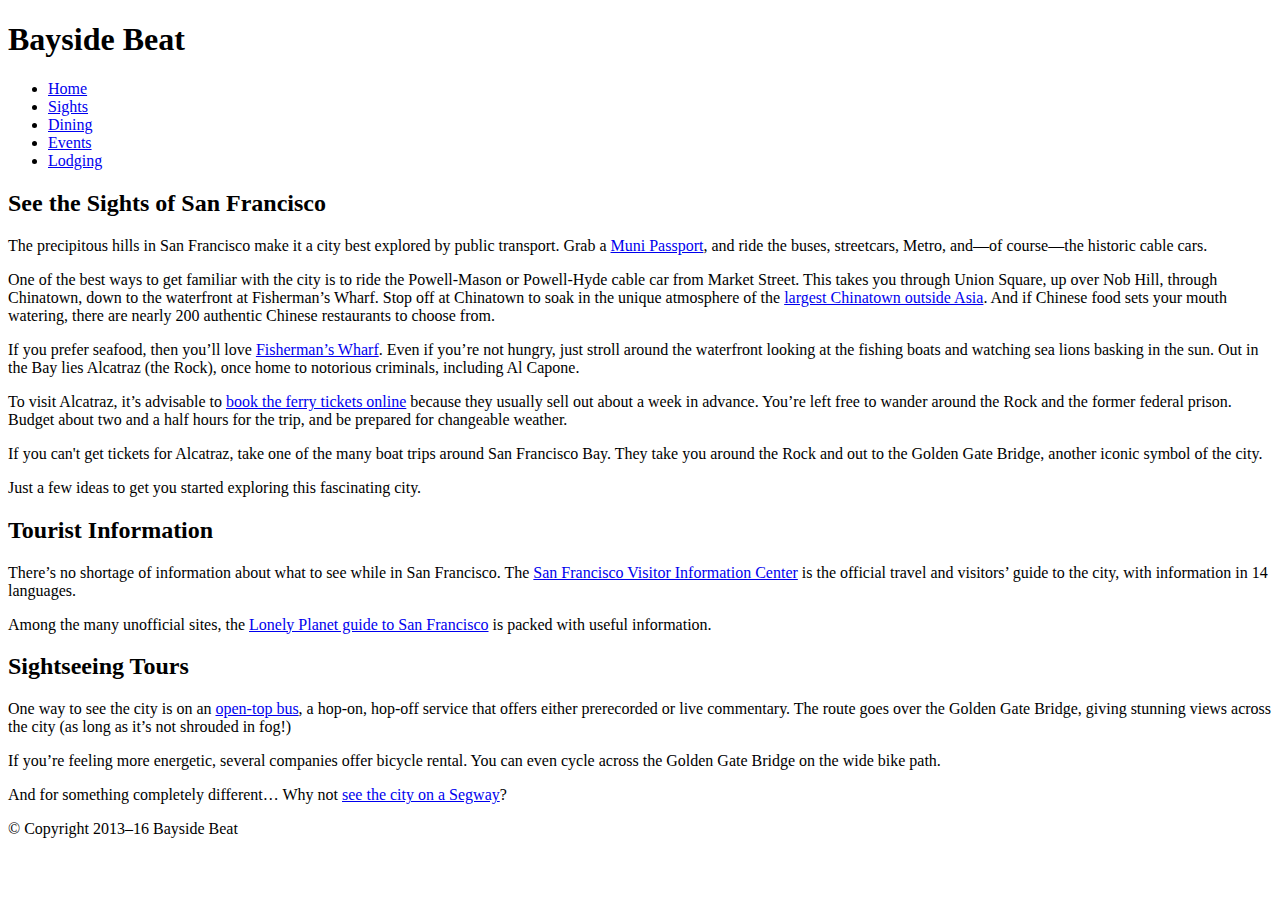
<file: part3/sights.html>
<!doctype html>
<html>
<head>
<meta charset="utf-8">
<title>Bayside Beat: Sightseeing</title>
</head>

<body>

<div id="wrapper">
  <header>
    <h1>Bayside Beat</h1>
    <nav>
      <ul>
        <li><a href="index.html">Home</a></li>
        <li><a href="sights.html">Sights</a></li>
        <li><a href="#">Dining</a></li>
        <li><a href="#">Events</a></li>
        <li><a href="#">Lodging </a></li>
      </ul>
    </nav>
  </header>
  <main>
<h2>See the Sights of San Francisco</h2>
<p>The precipitous hills in San Francisco make it a city best  explored by public transport. Grab a <a href="http://www.sfmta.com/cms/mfares/passports.htm">Muni Passport</a>, and ride the buses,  streetcars, Metro, and—of course—the historic cable cars.</p>
<p>One of the best ways to get familiar with the city is to  ride the Powell-Mason or Powell-Hyde cable car from Market Street. This takes  you through Union Square, up over Nob Hill, through Chinatown, down to the  waterfront at Fisherman’s Wharf. Stop off at Chinatown to soak in the unique  atmosphere of the <a href="http://www.sanfranciscochinatown.com/">largest Chinatown outside Asia</a>. And if Chinese food sets your  mouth watering, there are nearly 200 authentic Chinese restaurants to choose  from.</p>
<p>If you prefer seafood, then you’ll love <a href="http://www.fishermanswharf.org/">Fisherman’s Wharf</a>.  Even if you’re not hungry, just stroll around the waterfront looking at the  fishing boats and watching sea lions basking in the sun. Out in the Bay lies  Alcatraz (the Rock), once home to notorious criminals, including Al Capone.</p>
<p>To visit Alcatraz, it’s advisable to <a href="http://www.alcatrazcruises.com/index.aspx">book the ferry tickets  online</a> because they usually sell out about a week in advance. You’re left free  to wander around the Rock and the former federal prison. Budget about two and a  half hours for the trip, and be prepared for changeable weather.</p>
<p>If you can't get tickets for Alcatraz, take one of the many  boat trips around San Francisco Bay. They take you around the Rock and out to  the Golden Gate Bridge, another iconic symbol of the city.</p>
    <p>Just a few ideas to get you started exploring this  fascinating city.</p>
  </main>
  <aside>
<h2>Tourist Information</h2>
<p>There’s no shortage of information about what to see while  in San Francisco. The <a href="http://www.sanfrancisco.travel/">San Francisco Visitor Information Center</a> is the official  travel and visitors’ guide to the city, with information in 14 languages.</p>
<p>Among the many unofficial sites, the <a href="http://www.lonelyplanet.com/usa/san-francisco">Lonely Planet guide to  San Francisco</a> is packed with useful information.</p>
<h2>Sightseeing Tours</h2>
<p>One way to see the city is on an <a href="http://www.bigbustours.com/eng/sanfrancisco/custompage.aspx">open-top bus</a>, a hop-on,  hop-off service that offers either prerecorded or live commentary. The route  goes over the Golden Gate Bridge, giving stunning views across the city (as  long as it’s not shrouded in fog!)</p>
<p>If you&rsquo;re feeling more energetic, several companies offer  bicycle rental. You can even cycle across the Golden Gate Bridge on the wide  bike path.</p>
<p>And for something completely different… Why not <a href="http://www.electrictourcompany.com/">see the city  on a Segway</a>?</p>
  </aside>
  <footer>
    <p>© Copyright 2013–16 Bayside Beat</p>
  </footer>
</div>

</body>
</html>
</file>
<file: bayside/styles/responsive.css>
@charset "utf-8";
/* Simplify width and height calculations */
html {
    box-sizing: border-box;
}
*, *:before, *:after {
    box-sizing: inherit;
}
body {
    margin: 0;
    color: #4B4B4B;
    font-family: source-sans-pro;
    font-style: normal;
    font-weight: 400;
    font-size: 1em;
    background-color: #EFF5F8;
}
#wrapper {
    width: 100%;
    margin: 0 auto;
    max-width: 1000px;
    background-color: white;
}
h1, h2 {
    color: #1E1E1E;
    font-style: normal;
    font-weight: 400;
}
h1 {
    margin-top: 0px;
    margin-bottom: 0px;
    padding-top: 20px;
    padding-bottom: 20px;
    font-size: 2.5em;
    text-align: center;
    text-transform: uppercase;
}
h2 {
    margin-top: 0.5em;
    font-size: 2.25em;
}
a {
    font-weight: bold;
    text-decoration: none;
}
a:link {
    color: #F68979;
}
a:visited {
    color: #FF944C;
}
a:hover, a:active, a:focus {
    color: #7F3300;
    text-decoration: underline;
}
#menulink {
    background-color: #1E1E1E;
    margin: 0;
    text-align: center;
}
#menulink a {
	color: white;
	font-size: 0.7em;
	text-transform: uppercase;
	/* [disabled]display: block;
*/
	font-weight: 200;
	text-decoration: none;
	padding-top: 0.1em;
	padding-bottom: 0.1em;
	font-family: source-sans-pro;
	font-style: normal;
}
#navlinks {
    width: 100%;
    list-style-type: none;
    padding: 0;
    margin: 0;
    text-align: center;
    background-color: #000000;
    background-color: rgba(0,0,0,0.65);
    position: absolute;
    -webkit-transition: all ease-out 0.5s;
    transition: all ease-out 0.5s;
}
#navlinks.displayed {
    top: 135px;
    z-index: 1;
    opacity: 1;
}
#navlinks.start {
    display: none;
}
#navlinks.collapsed {
    top: -12em;
    opacity: 0;
}



#navlinks a {
    display: block;
    padding-top: 10px;
    padding-bottom: 10px;
    color: white;
    font-weight: 400;
    text-decoration: none;
    text-transform: uppercase;
}
#navlinks a:hover, #navlinks a:active, #navlinks a:focus, #navlinks a.thispage {
	color: #F68979;
}


main, aside {
    margin-left: 4%;
    margin-right: 4%;
}
#hero img {
    max-width: 100%;
    display: block;
}
#hero p {
	color: #F68979;
	font-weight: 600;
	font-size: 1.5em;
	text-transform: uppercase;
	border-bottom-width: 3px;
	border-bottom-style: solid;
	padding-left: 4%;
	padding-right: 4%;
	padding-bottom: 20px;
	margin-top: 10px;
	font-family: source-sans-pro;
	font-style: normal;
}
figure {
    width: 400px;
    max-width: 92%;
    display: block;
    margin-left: auto;
    margin-right: auto;
    padding-top: 20px;
    padding-bottom: 20px;
}
figure img {
    max-width: 100%;
}
figcaption {
    display: block;
    margin-top: 0.5em;
    font-size: 0.75em;
    text-transform: uppercase;
}
.grayscale {
    -webkit-filter: grayscale(100%);
    filter: grayscale(100%);
}
.grayscale:hover {
    -webkit-filter: grayscale(0%);
    filter: grayscale(0%);
}
footer {
    padding-top: 20px;
    padding-bottom: 20px;
    background-color: #1E1E1E;
    color: white;
    font-size: 0.8em;
    text-align: center;
}

@media (min-width: 700px){
#navlinks {
	max-width: 1000px;
	position: static;
	background-color: transparent;
}
#navlinks.collapsed {
	opacity: 1;
}
#navlinks a {
	width: 20%;
	margin-top: 0px;
	padding-bottom: 15px;
	padding-top: 15px;
	color: #1E1E1E;
	margin-bottom: 20px;
	float: left;
}
#menulink {
	display: none;
}

#hero p {
	width: 36%;
	padding-left: 25px;
	padding-right: 25px;
	padding-top: 20px;
	position: absolute;
	top: 90px;
	color: white;
	border: 5px solid #FFFFFF;
	left: auto;
	right: 32px;
}
main {
	width: 60%;
}
aside {
	width: 28%;
	margin-left: 0px;
}
main, aside {
	margin-top: 30px;
	margin-bottom: 30px;
	float: left;
	font-size: 0.875em;
}
footer {
	clear: left;
}


#hero {
	position: relative;
}
header {
    overflow: hidden;
}




}

@media (min-width: 900px){
.floatright {
	float: right;
	margin-right: 0px;
	margin-left: 10px;
}
.floatleft {
}


}
</file>
<file: part2/styles/responsive.css>
@charset "utf-8";
#wrapper {
}
</file>
<file: part3/styles/responsive.css>
@charset "utf-8";
#wrapper {
}
</file>
<file: part4/styles/responsive.css>
@charset "utf-8";
/* Simplify width and height calculations */
html {
    box-sizing: border-box;
}
*, *:before, *:after {
    box-sizing: inherit;
}
body {
    margin: 0;
    color: #4B4B4B;
    font-family: source-sans-pro;
    font-style: normal;
    font-weight: 400;
    font-size: 1em;
    background-color: #EFF5F8;
}

#wrapper {
    width: 100%;
    margin: 0 auto;
    max-width: 1000px;
    background-color: white;
}
</file>
<file: part5/styles/responsive.css>
@charset "utf-8";
/* Simplify width and height calculations */
html {
    box-sizing: border-box;
}
*, *:before, *:after {
    box-sizing: inherit;
}
body {
    margin: 0;
    color: #4B4B4B;
    font-family: source-sans-pro;
    font-style: normal;
    font-weight: 400;
    font-size: 1em;
    background-color: #EFF5F8;
}

#wrapper {
    width: 100%;
    margin: 0 auto;
    max-width: 1000px;
    background-color: white;
}
h1, h2 {
    color: #1E1E1E;
    font-style: normal;
    font-weight: 400;
}
h1 {
    margin-top: 0px;
    margin-bottom: 0px;
    padding-top: 20px;
    padding-bottom: 20px;
    font-size: 2.5em;
    text-align: center;
    text-transform: uppercase;
}
h2 {
    margin-top: 0.5em;
    font-size: 2.25em;
}
main, aside {
    margin-left: 4%;
    margin-right: 4%;
}
#hero img {
    max-width: 100%;
    display: block;
}
#hero p {
    color: #F68979;
    font-weight: 600;
    font-size: 1.5em;
    text-transform: uppercase;
    border-bottom-width: 3px;
    border-bottom-style: solid;
    padding-left: 4%;
    padding-right: 4%;
    padding-bottom: 20px;
    margin-top: 10px;
}

figure {
    width: 400px;
    max-width: 92%;
    display: block;
    margin-left: auto;
    margin-right: auto;
    padding-top: 20px;
    padding-bottom: 20px;
}
figure img {
    max-width: 100%;
}
figcaption {
    display: block;
    margin-top: 0.5em;
    font-size: 0.75em;
    text-transform: uppercase;

}
.grayscale {
    -webkit-filter: grayscale(100%);
    filter: grayscale(100%);
}
.grayscale:hover {
    -webkit-filter: grayscale(0%);
    filter: grayscale(0%);
}
footer {
    padding-top: 20px;
    padding-bottom: 20px;
    background-color: #1E1E1E;
    color: white;
    font-size: 0.8em;
    text-align: center;
}
</file>
<file: part6/styles/responsive.css>
@charset "utf-8";
/* Simplify width and height calculations */
html {
    box-sizing: border-box;
}
*, *:before, *:after {
    box-sizing: inherit;
}
body {
    margin: 0;
    color: #4B4B4B;
    font-family: source-sans-pro;
    font-style: normal;
    font-weight: 400;
    font-size: 1em;
    background-color: #EFF5F8;
}
#wrapper {
    width: 100%;
    margin: 0 auto;
    max-width: 1000px;
    background-color: white;
}
h1, h2 {
    color: #1E1E1E;
    font-style: normal;
    font-weight: 400;
}
h1 {
    margin-top: 0px;
    margin-bottom: 0px;
    padding-top: 20px;
    padding-bottom: 20px;
    font-size: 2.5em;
    text-align: center;
    text-transform: uppercase;
}
h2 {
    margin-top: 0.5em;
    font-size: 2.25em;
}
a {
    font-weight: bold;
    text-decoration: none;
}
a:link {
    color: #F68979;
}
a:visited {
    color: #FF944C;
}
a:hover, a:active, a:focus {
    color: #7F3300;
    text-decoration: underline;
}
#menulink {
    background-color: #1E1E1E;
    margin: 0;
    text-align: center;
}
#menulink a {
    color: white;
    font-size: 0.7em;
    text-transform: uppercase;
    /* [disabled]display: block;
*/
    font-weight: 200;
    text-decoration: none;
    padding-top: 0.1em;
    padding-bottom: 0.1em;
}
#navlinks {
    width: 100%;
    list-style-type: none;
    padding: 0;
    margin: 0;
    text-align: center;
    background-color: #000000;
    background-color: rgba(0,0,0,0.65);
    position: absolute;
    -webkit-transition: all ease-out 0.5s;
    transition: all ease-out 0.5s;
}
#navlinks.displayed {
    top: 135px;
    z-index: 1;
    opacity: 1;
}
#navlinks.start {
    display: none;
}
#navlinks.collapsed {
    top: -12em;
    opacity: 0;
}



#navlinks a {
    display: block;
    padding-top: 10px;
    padding-bottom: 10px;
    color: white;
    font-weight: 400;
    text-decoration: none;
    text-transform: uppercase;
}
#navlinks a:hover, #navlinks a:active, #navlinks a:focus, #navlinks a.thispage {
	color: #F68979;
}


main, aside {
    margin-left: 4%;
    margin-right: 4%;
}
#hero img {
    max-width: 100%;
    display: block;
}
#hero p {
    color: #F68979;
    font-weight: 600;
    font-size: 1.5em;
    text-transform: uppercase;
    border-bottom-width: 3px;
    border-bottom-style: solid;
    padding-left: 4%;
    padding-right: 4%;
    padding-bottom: 20px;
    margin-top: 10px;
}
figure {
    width: 400px;
    max-width: 92%;
    display: block;
    margin-left: auto;
    margin-right: auto;
    padding-top: 20px;
    padding-bottom: 20px;
}
figure img {
    max-width: 100%;
}
figcaption {
    display: block;
    margin-top: 0.5em;
    font-size: 0.75em;
    text-transform: uppercase;
}
.grayscale {
    -webkit-filter: grayscale(100%);
    filter: grayscale(100%);
}
.grayscale:hover {
    -webkit-filter: grayscale(0%);
    filter: grayscale(0%);
}
footer {
    padding-top: 20px;
    padding-bottom: 20px;
    background-color: #1E1E1E;
    color: white;
    font-size: 0.8em;
    text-align: center;
}
</file>
<file: part7/styles/responsive.css>
@charset "utf-8";
/* Simplify width and height calculations */
html {
	box-sizing: border-box;
}
*, *:before, *:after {
	box-sizing: inherit;
}
body {
	margin: 0;
	color: #4B4B4B;
	font-family: source-sans-pro;
	font-style: normal;
	font-weight: 400;
	font-size: 1em;
	background-color: #EFF5F8;
}
#wrapper {
	width: 100%;
	margin: 0 auto;
	max-width: 1000px;
	background-color: white;
}
h1, h2 {
	color: #1E1E1E;
	font-style: normal;
	font-weight: 400;
}
h1 {
	margin-top: 0px;
	margin-bottom: 0px;
	padding-top: 20px;
	padding-bottom: 20px;
	font-size: 2.5em;
	text-align: center;
	text-transform: uppercase;
}
h2 {
	margin-top: 0.5em;
	font-size: 2.25em;
}
a {
	font-weight: bold;
	text-decoration: none;
}
a:link {
	color: #F68979;
}
a:visited {
	color: #FF944C;
}
a:hover, a:active, a:focus {
	color: #7F3300;
	text-decoration: underline;
}
#menulink {
	background-color: #1E1E1E;
	margin: 0;
	text-align: center;
}
#menulink a {
	color: white;
	font-size: 0.7em;
	text-transform: uppercase;
	/* [disabled]display: block;
*/
	font-weight: 200;
	text-decoration: none;
	padding-top: 0.1em;
	padding-bottom: 0.1em;
	font-family: source-sans-pro;
	font-style: normal;
}
#navlinks {
	width: 100%;
	list-style-type: none;
	padding: 0;
	margin: 0;
	text-align: center;
	background-color: #000000;
	background-color: rgba(0,0,0,0.65);
	position: absolute;
	-webkit-transition: all ease-out 0.5s;
	transition: all ease-out 0.5s;
}
#navlinks.displayed {
	top: 135px;
	z-index: 1;
	opacity: 1;
}
#navlinks.start {
	display: none;
}
#navlinks.collapsed {
	top: -12em;
	opacity: 0;
}
#navlinks a {
	display: block;
	padding-top: 10px;
	padding-bottom: 10px;
	color: white;
	font-weight: 400;
	text-decoration: none;
	text-transform: uppercase;
}
#navlinks a:hover, #navlinks a:active, #navlinks a:focus, #navlinks a.thispage {
	color: #F68979;
}
main, aside {
	margin-left: 4%;
	margin-right: 4%;
}
#hero img {
	max-width: 100%;
	display: block;
}
#hero p {
	color: #F68979;
	font-weight: 600;
	font-size: 1.5em;
	text-transform: uppercase;
	border-bottom-width: 3px;
	border-bottom-style: solid;
	padding-left: 4%;
	padding-right: 4%;
	padding-bottom: 20px;
	margin-top: 10px;
	font-family: source-sans-pro;
	font-style: normal;
}
figure {
	width: 400px;
	max-width: 92%;
	display: block;
	margin-left: auto;
	margin-right: auto;
	padding-top: 20px;
	padding-bottom: 20px;
}
figure img {
	max-width: 100%;
}
figcaption {
	display: block;
	margin-top: 0.5em;
	font-size: 0.75em;
	text-transform: uppercase;
}
.grayscale {
	-webkit-filter: grayscale(100%);
	filter: grayscale(100%);
}
.grayscale:hover {
	-webkit-filter: grayscale(0%);
	filter: grayscale(0%);
}
footer {
	padding-top: 20px;
	padding-bottom: 20px;
	background-color: #1E1E1E;
	color: white;
	font-size: 0.8em;
	text-align: center;
}

@media (min-width: 700px) {
#menulink {
	display: none;
}
#navlinks {
	max-width: 1000px;
	position: static;
	background-color: transparent;
}
#navlinks.collapsed {
	opacity: 1;
}
#navlinks a {
	width: 20%;
	padding-top: 15px;
	padding-bottom: 15px;
	margin-bottom: 20px;
	float: left;
	color: #1E1E1E;
}
header {
    overflow: hidden;
}
#hero p {
	width: 36%;
	padding-left: 25px;
	padding-right: 25px;
	padding-top: 20px;
	position: absolute;
	color: white;
	border-width: 5px;
	border-style: solid;
	top: 90px;
	right: 33px;
}
#hero {
	position: relative;
}
main {
	width: 60%;
}
aside {
	width: 28%;
	margin-left: 0px;
}
main, aside {
	margin-top: 30px;
	margin-bottom: 30px;
	float: left;
	font-size: 0.875em;
}
footer {
	clear: left;
}
}

@media (min-width: 900px) {
.floatright {
	float: right;
	margin-right: 0px;
	margin-left: 10px;
}
.floatleft {
	float: left;
	margin-right: 10px;
}
}
</file>
